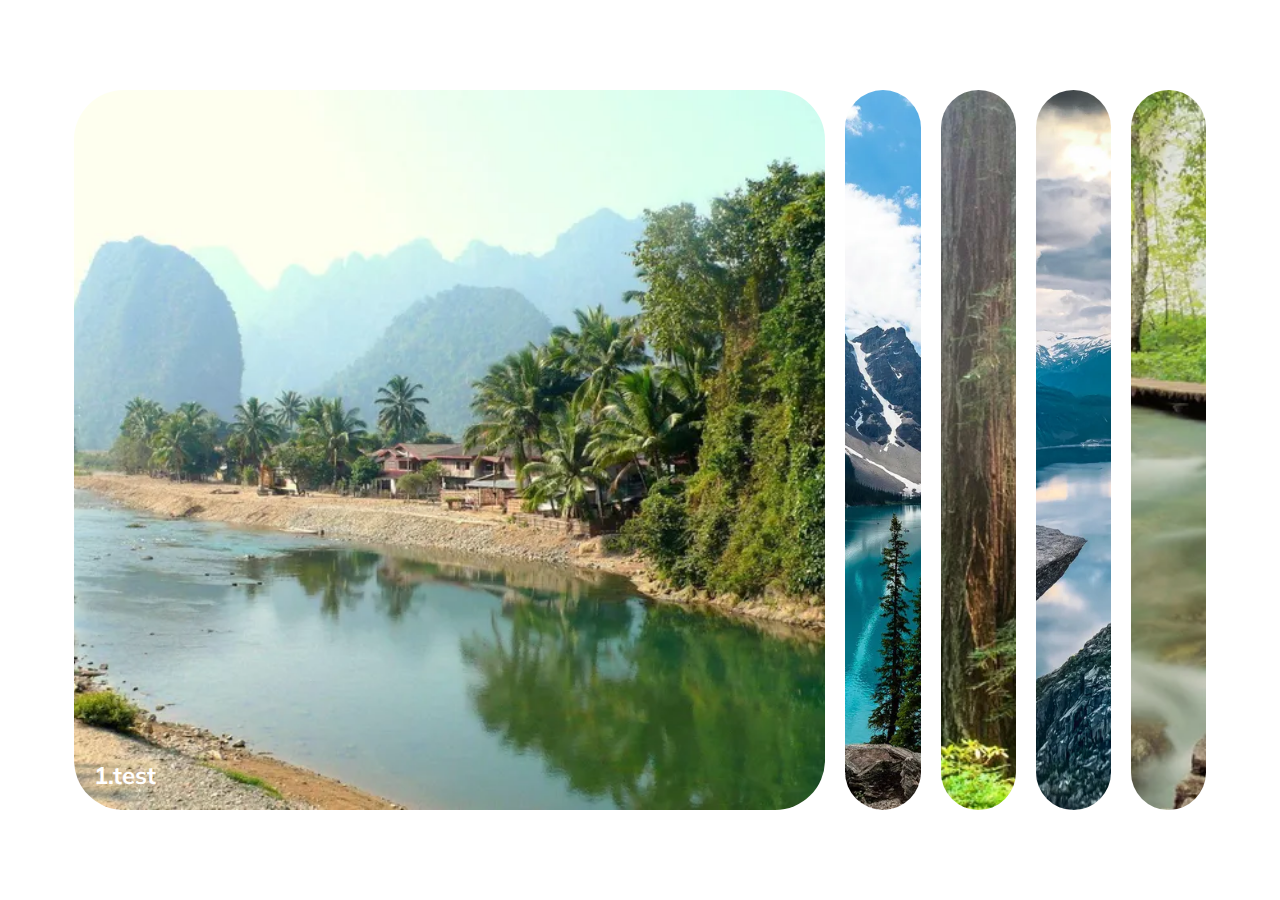
<file: ExpandingCards/index.html>
<!DOCTYPE html>
<html lang="en">
<head>
    <meta charset="UTF-8">
    <meta name="viewport" content="width=device-width, initial-scale=1.0">
    <link rel="stylesheet" href="style.css">
    <title>Expanding Cards</title>
</head>
<body>
    <div class="container">
      <div class="panel active" style="background-image: url('images/1.webp')">
        <h3>1.test</h3>
     </div>
     <div class="panel" style="background-image: url('images/2.webp')">
        <h3>2.test</h3>
     </div>
     <div class="panel" style="background-image: url('images/3.webp')">
        <h3>3.test</h3>
     </div>
     <div class="panel" style="background-image: url('images/4.webp')">
        <h3>4.test</h3>
     </div>
     <div class="panel" style="background-image: url('images/5.webp')">
        <h3>5.test</h3>
     </div>
    
    </div>

    <script src="script.js"></script>
</body>
</html>
</file>
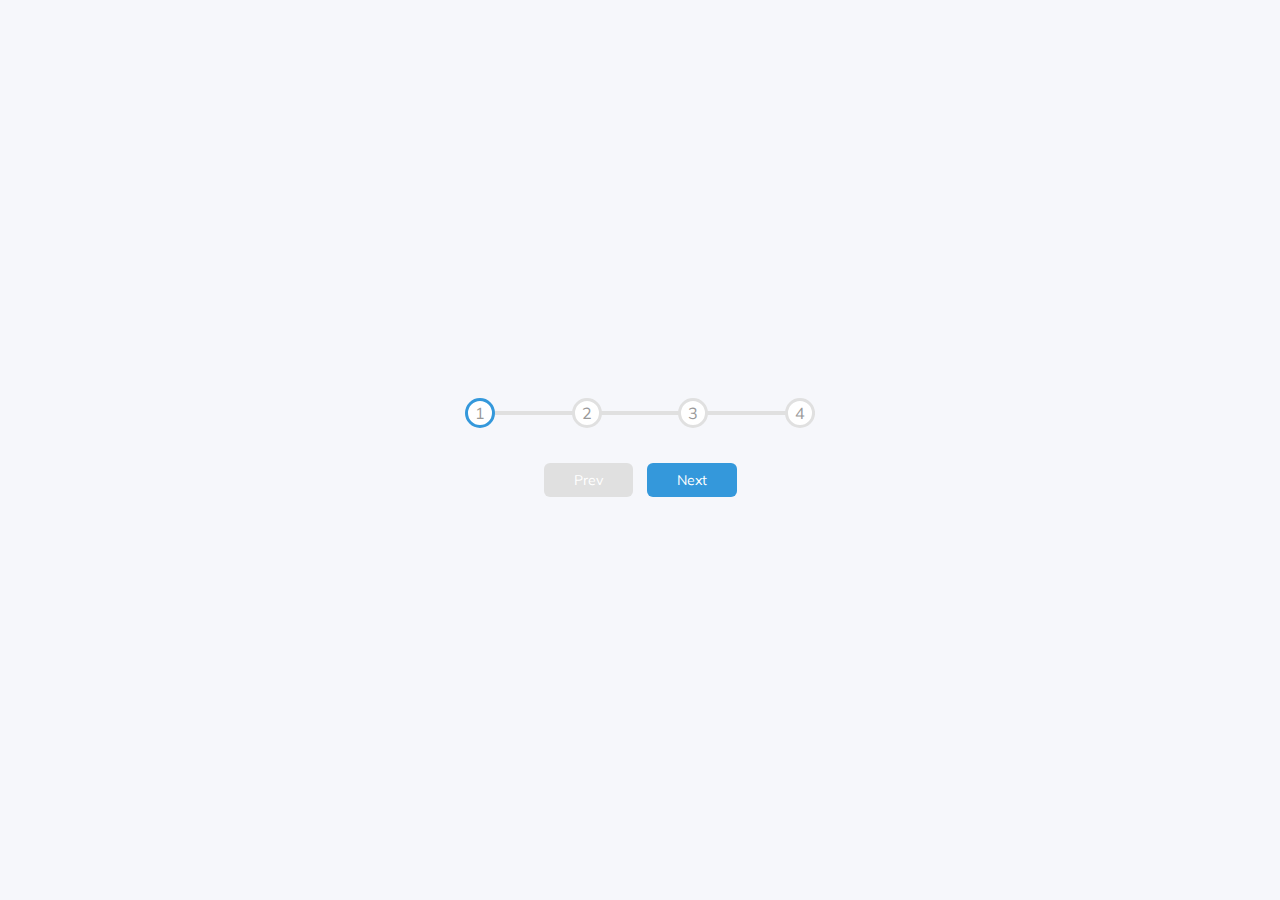
<file: ProgressSteps/index.html>
<!DOCTYPE html>
<html lang="en">
<head>
    <meta charset="UTF-8">
    <meta name="viewport" content="width=device-width, initial-scale=1.0">
    <link rel="stylesheet" href="style.css">
    <title>Progress Steps</title>
</head>
<body>
    <div class="container">
      <div class="progress-container">
         <div class="progress" id="progress"></div>
         <div class="circle active">1</div>
         <div class="circle">2</div>
         <div class="circle">3</div>
         <div class="circle">4</div>
       </div>
         <button class="btn" id="prev" disabled>Prev</button>
         <button class="btn" id="next" >Next</button>
      </div>
    <script src="script.js"></script>
</body>
</html>
</file>
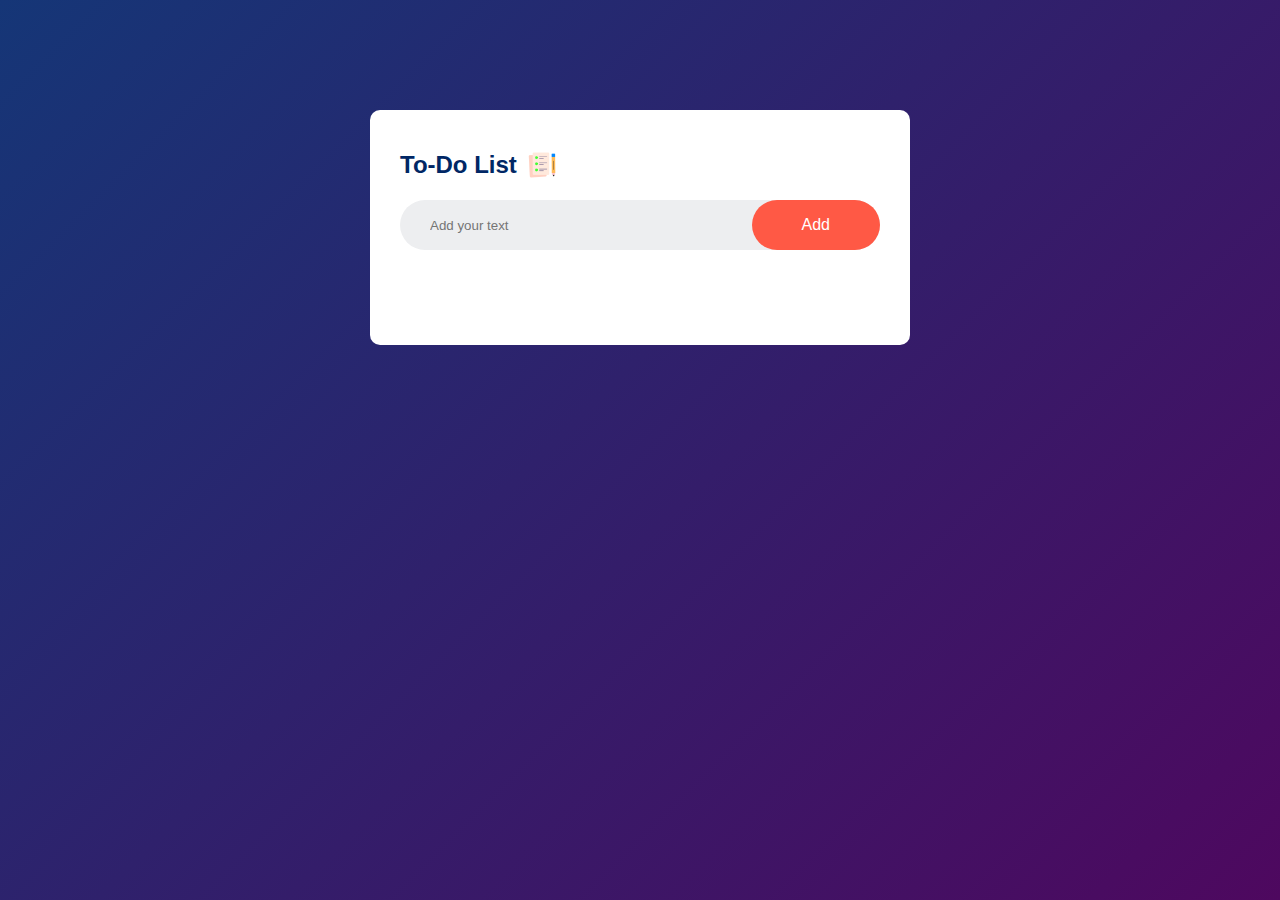
<file: ToDoList/index.html>
<!DOCTYPE html>
<html lang="en">
<head>
    <meta charset="UTF-8">
    <meta name="viewport" content="width=device-width, initial-scale=1.0">
    <title>To-Do List</title>
    <link rel="stylesheet" href="style.css">
</head>
<body>
    <div class="container">
      <div class="todo-app">
        <h2>To-Do List <img src="images/icon.png"></h2>
        <div class="row">
            <input type="text" id="input-box" placeholder="Add your text">
            <button onclick="addTask()">Add</button>
        </div>
        <ul id="list-container">
            <!-- <li class="checked">Task 1</li>
            <li>Task 2</li>
            <li>Task 3</li> -->
        </ul>
      </div>
    </div>
<script src="script.js"></script>
</body>
</html>
</file>
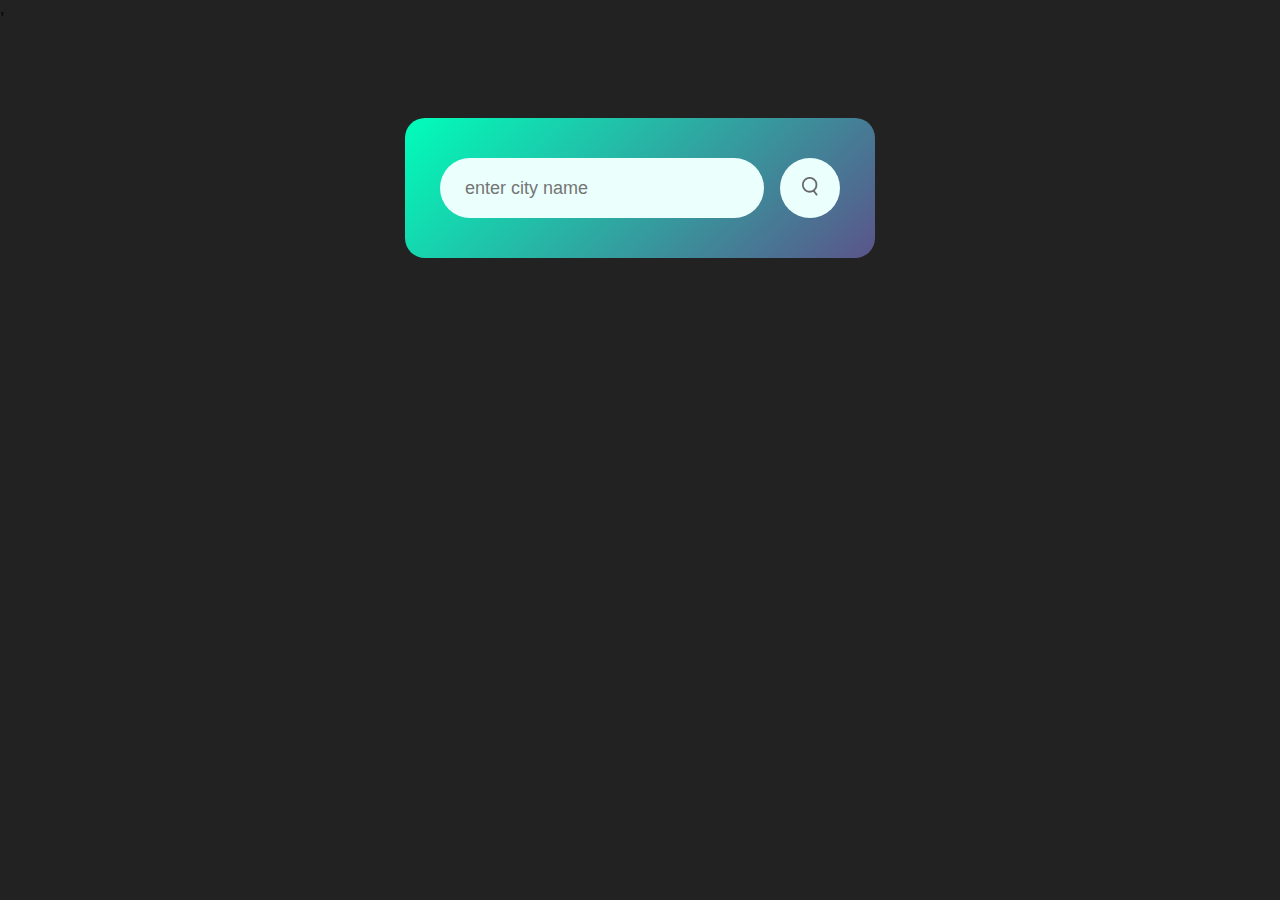
<file: WeatherApp/index.html>
<!DOCTYPE html>
<html lang="en">
<head>
    <meta charset="UTF-8">
    <meta name="viewport" content="width=device-width, initial-scale=1.0">
    <title>Weather App</title>,
    <link rel="stylesheet" href="style.css">
</head>
<body>
<div class="card">
    <div class="search">
        <input type="text" placeholder="enter city name" spellcheck="false">
        <button><img src="images/search.png" ></button>
    </div>
    <div class="error">
        <p>Invalid city name</p>
    </div>
    <div class="weather">
        <img src="images/rain.png" class="weather-icon">
        <h1 class="temp">22°C</h1>
        <h2 class="city">New York</h2>
        <div class="details">
            <div class="col">
                <img src="images/humidity.png">
                <div>
                    <p class="humidity">50%</p>
                    <p>Humidity</p>
                </div>
            </div>
            <div class="col">
                <img src="images/wind.png">
                <div>
                    <p class="wind">15 km/h</p>
                    <p>Wind Speed</p>
                </div>
            </div>
        </div>
    </div>
</div>

<script>
const apiKey ="9f50669c7b17cab28706fdd3c36d0873";
const apiUrl="https://api.openweathermap.org/data/2.5/weather?units=metric&q=";

const searchBox=document.querySelector(".search input");
const searchBtn=document.querySelector(".search button");
const weatherIcon=document.querySelector(".weather-icon");

async function checkWeather(city){
    const response = await fetch(apiUrl +city+`&appid=${apiKey}`);

    if(response.status ==404){
        document.querySelector(".error").style.display="block";
        document.querySelector(".weather").style.display="none";

    }else{
        var data = await response.json();

    console.log(data);

    document.querySelector(".city").innerHTML= data.name;
    document.querySelector(".temp").innerHTML= Math.round(data.main.temp) + "°C";
    document.querySelector(".humidity").innerHTML= data.main.humidity +"%";
    document.querySelector(".wind").innerHTML= data.wind.speed + " km/h";
    if(data.weather[0].main== "Clouds"){
              weatherIcon.src = "images/clouds.png"
    }
    else if(data.weather[0].main =="Clear"){
          weatherIcon.src = "images/clear.png"
    }
    else if(data.weather[0].main =="Raim"){
          weatherIcon.src = "images/rain.png"
    }
    else if(data.weather[0].main =="Drizzle"){
          weatherIcon.src = "images/drizzle.png"
    }
    else if(data.weather[0].main =="Mist"){
          weatherIcon.src = "images/mist.png"
    }
    document.querySelector(".error").style.display="none";
    document.querySelector(".weather").style.display="block";


    }
    
}   

searchBtn.addEventListener("click", ()=>{
     checkWeather(searchBox.value);
})

checkWeather();
</script>
</body>
</html>
</file>
<file: ExpandingCards/style.css>
@import url('https://fonts.googleapis.com/css2?family=Muli&display=swap');

*{
    box-sizing: border-box;
}

body{
    font-family: 'Muli',sans-serif;
    display: flex;
    align-items: center;
    justify-content: center;
    height: 100vh;
    overflow: hidden;
    margin: 0;
}
.container{
    display:flex;
    width:90vw;

}

.panel{
    background-size: cover;
    background-position: center;
    background-repeat: no-repeat;
    height:80vh;
    border-radius: 50px;
    color:#fff;
    cursor: pointer;
    flex:0.5;
    margin:10px;
    position: relative;
    transition: flex 0.7s ease-in;
}

.panel h3{
    font-size: 24px ;
    position: absolute;
    bottom:20px;
    left: 20px;
    margin:0;
    opacity:0;
}

.panel.active{
    flex:5;
}

.panel.active h3{
    opacity:1;
    transition: opacity 0.3s ease-in 0.4s;
}
@media(max-width:480px){
    .container{
        width:100vw;
    }
    .panel:nth-last-of-type(4),.panel:nth-last-of-type(5){
        display: none;
    }
}
</file>
<file: ProgressSteps/style.css>
@import url('https://fonts.googleapis.com/css2?family=Muli&display=swap');

:root{
    --line-border-fill: #3498db;
    --line-border-empty:#e0e0e0;
}
*{
    box-sizing: border-box;
}

body{
    background-color: #f6f7fb;
    font-family: 'Muli', sans-serif;
    display: flex;
    flex-direction: column;
    align-items: center;
    justify-content: center;
    height: 100vh;
    overflow: hidden;
    margin:0;
}

.container{
    text-align: center;

}

.progress-container{
    display:flex;
    justify-content: space-between;
    position: relative;
    margin-bottom: 30px;
    max-width: 100%;
    width:350px;
}

 .progress-container::before{
    content:'';
    background-color:var(--line-border-empty);
    position: absolute;
    top:50%;
    left:0;
    transform: translateY(-50%);
    height:4px;
    width: 100%;
    z-index:-1;
    transition: 0.4s ease;
} 

.progress{
    background-color: var(--line-border-fill);
    position: absolute;
    top:50%;
    left:0;
    transform: translateY(-50%);
    height:4px;
    width: 0;
    z-index:-1;
    transition: 0.4s ease;
} 
.circle{
    background-color: #fff;
    color:#999;
    border-radius: 50%;
    height:30px;
    width:30px;
    display:flex;
    align-items: center;
    justify-content: center;
    border:3px solid var(--line-border-empty);
    transition: .4s ease ;
}

.circle.active{
    border-color:var(--line-border-fill);

}

.btn{
    background-color:var(--line-border-fill);
    color:#fff;
    border: 0;
    border-radius: 6px;
    cursor: pointer;
    font-family: inherit;
    padding: 8px 30px;
    margin:5px;
    font-size: 14px;
}

.btn:active{
    transform:scale(0.98);
}

.btn:focus{
    outline:0;
}

.btn:disabled{
    background-color: var(--line-border-empty);
    cursor:not-allowed;

}
</file>
<file: ToDoList/style.css>
*{
    margin:0;
    padding:0;
    font-family: 'Poppins',sans-serif;
    box-sizing: border-box;
}

.container{
    width:100%;
    min-height:100vh;
    background: linear-gradient(135deg,#153677,#4e085f) ;
    padding:10px;
    
}

.todo-app{
    width:100%;
    max-width: 540px;;
    background: #fff;
    margin: 100px auto 20px;
    padding: 40px 30px 70px;
    border-radius: 10px;

}

.todo-app h2{
    color:#002765;
    display: flex;
    align-items: center;
    margin-bottom: 20px;
}

.todo-app h2 img{
    width: 30px;
    margin-left: 10px;

}

.row{
    display:flex;
    align-items: center;
    justify-content: space-between;
    background-color: #edeef0;
    border-radius: 30px;
    padding-left: 20px;
    margin-bottom: 25px;
}

input{
    flex:1;
    border:none;
    outline: none;
    background:transparent;
    padding:10px;

}
button{
    border:none;
    outline:none;
    padding:16px 50px;
    background: #ff5945;
    color:#fff;
    font-size: 16px;
    cursor:pointer;
    border-radius: 40px;
}

ul li{
    list-style:none;
    font-size:17px;
    padding: 12px 8px 12px 50px;
    user-select:none;
    cursor:pointer;
    position:relative;

}

ul li::before{
    content:'';
    position:absolute;
    height:28px;
    width:28px;
    border-radius: 50%;
    background-image:url(images/unchecked.png) ;
    background-size: cover;
    background-position:center;
    top:12px;
    left:8px;

}

ul li.checked{
    color:#555;
    text-decoration:line-through ;

}

ul li.checked::before{
   background-image:url(images/checked.png);

}

ul li span{
    position: absolute;
    right:0;
    top:5px;
    width: 40px;
    height:40px;
    font-size: 22px;
    color:#555;
    line-height:40px ;
    text-align: center;
    border-radius: 50%;
}

ul li span:hover{
    background: #edeef0;

}
</file>
<file: WeatherApp/style.css>
*{
    margin:0;
    padding:0;
    font-family: 'Poppins', sans-serif;
    box-sizing:border-box;
}

body{
    background: #222;
}
.card{
    width:90%;
    max-width:470px;
    background: linear-gradient(135deg,#00feba,#5b548a);
    color:#fff;
    margin:100px auto 0;
    border-radius: 20px;
    padding: 40px 35px;
    text-align:center;
}
.search{
    width:100%;
    display:flex;
    align-items:center;
    justify-content: space-between;
}

.search input{
    border:0;
    outline: 0;
    background-color: #ebfffc;
    color: #555;
    padding: 10px 25px;
    height: 60px;
    border-radius: 30px;
    flex: 1;
    margin-right:16px;
    font-size: 18px;
}

.search button{
    border:0;
    outline: 0;
    background-color: #ebfffc;
    border-radius: 50%;
    width: 60px;
    height:60px;
    cursor:pointer;
}

.search button img{
    width:16px;

}

.weather-icon{
    width:170px;
    margin-top:30px;
}

.weather h1{
    font-size: 80px;
    font-weight: 500;
}


.weather h2{
    font-size: 45px;
    font-weight: 400;
    margin-top:-10px;

}

.details{
    display:flex;
    align-items:center;
    justify-content: space-between;
    padding:0 20px;
    margin-top: 50px;;

}

.col{
    display:flex;
    align-items: center;
    text-align: left;
}

.col img{
    width:40px;
    margin-right:10px;
}
.humidity, .wind{
     font-size: 28px;
     margin-top: -6px;

}
.weather{
    display:none;
}
.error{
    text-align: left;
    margin-left:10px;
    font-size: 14px;
    margin-top:10px;
    display: none;
}
</file>
